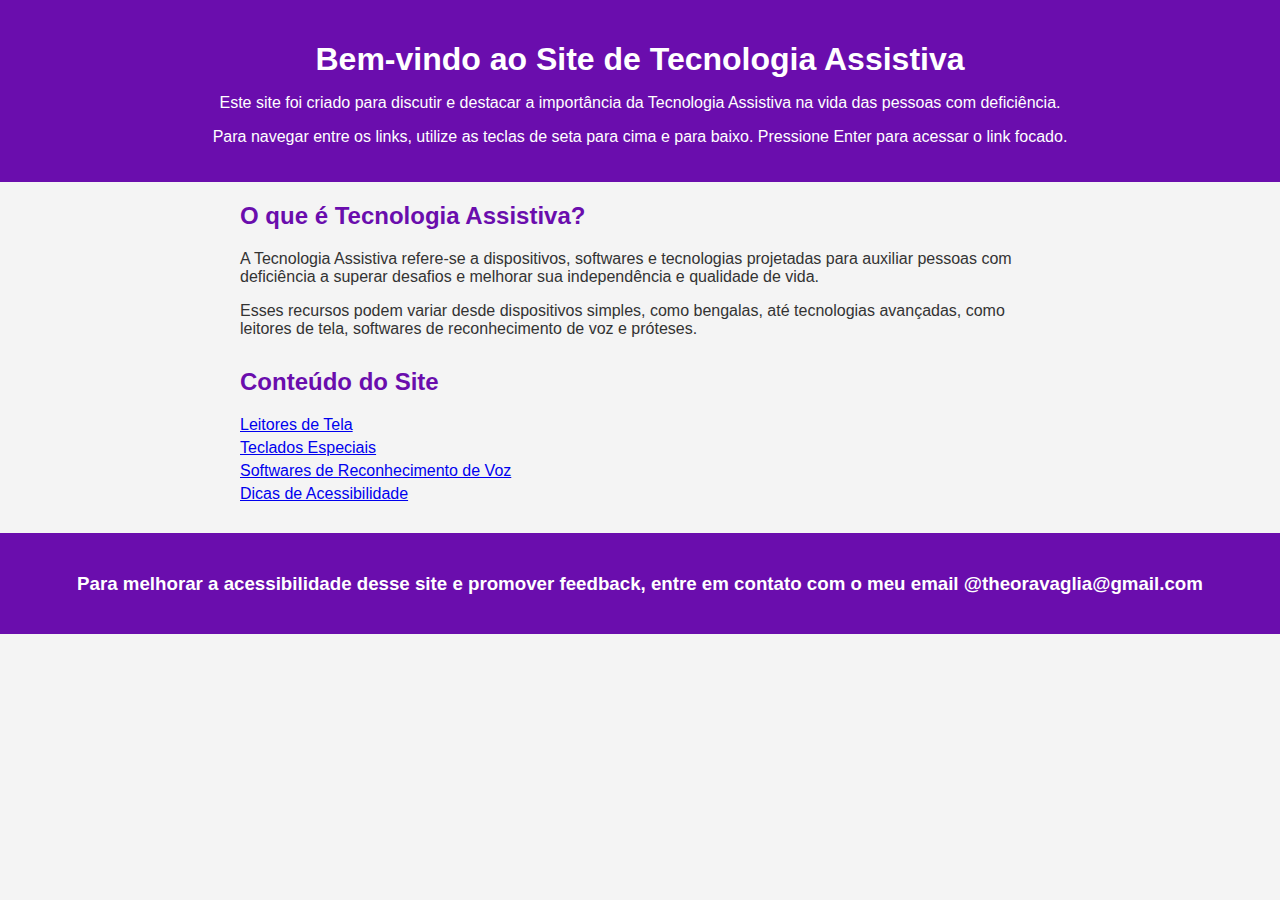
<file: index.html>
<!DOCTYPE html>
<html lang="pt-br">

<head>
    <meta charset="UTF-8">
    <title>Página inicial - Tecnologia Assistiva</title>
    <link rel="stylesheet" href="PáginaInicial_CSS.css">
</head>

<body>
<header>
    <h1>Bem-vindo ao Site de Tecnologia Assistiva</h1>
    <p>Este site foi criado para discutir e destacar a importância da Tecnologia Assistiva na vida das pessoas com deficiência.</p>
    <nav class="tutorial" aria-label="Instruções de navegação">
        <p>Para navegar entre os links, utilize as teclas de seta para cima e para baixo. Pressione Enter para acessar o link focado.</p>
    </nav>
</header>

<main>
    <section>
        <h2>O que é Tecnologia Assistiva?</h2>
        <p>A Tecnologia Assistiva refere-se a dispositivos, softwares e tecnologias projetadas para auxiliar pessoas com deficiência a superar desafios e melhorar sua independência e qualidade de vida.</p>
        <p>Esses recursos podem variar desde dispositivos simples, como bengalas, até tecnologias avançadas, como leitores de tela, softwares de reconhecimento de voz e próteses.</p>
    </section>

    <section>
        <h2>Conteúdo do Site</h2>
        <nav id="menu" role="navigation" aria-label="Menu principal">
            <ul>
                <li><a href="Leitores_de_Tela.html" role="menuitem">Leitores de Tela</a></li>
                <li><a href="Teclados_Especiais.html" role="menuitem">Teclados Especiais</a></li>
                <li><a href="SRV.html" role="menuitem">Softwares de Reconhecimento de Voz</a></li>
                <li><a href="Acessibilidade.html" role="menuitem">Dicas de Acessibilidade</a></li>
            </ul>
        </nav>
    </section>
</main>

<footer role="contentinfo">
    <h3>Para melhorar a acessibilidade desse site e promover feedback, entre em contato com o meu email @theoravaglia@gmail.com</h3>
</footer>

<script>
    const menuItems = document.querySelectorAll('#menu ul li a');
    let focusedIndex = 0;

    document.addEventListener('keydown', function(event) {
        if (event.code === 'ArrowDown') {
            focusedIndex = (focusedIndex + 1) % menuItems.length;
            menuItems[focusedIndex].focus();
            event.preventDefault();
        } else if (event.code === 'ArrowUp') {
            focusedIndex = (focusedIndex - 1 + menuItems.length) % menuItems.length;
            menuItems[focusedIndex].focus();
            event.preventDefault();
        } else if (event.code === 'Enter' || event.code === 'Space') {
            window.location.href = menuItems[focusedIndex].href;
        }
    });
</script>
</body>

</html>
</file>
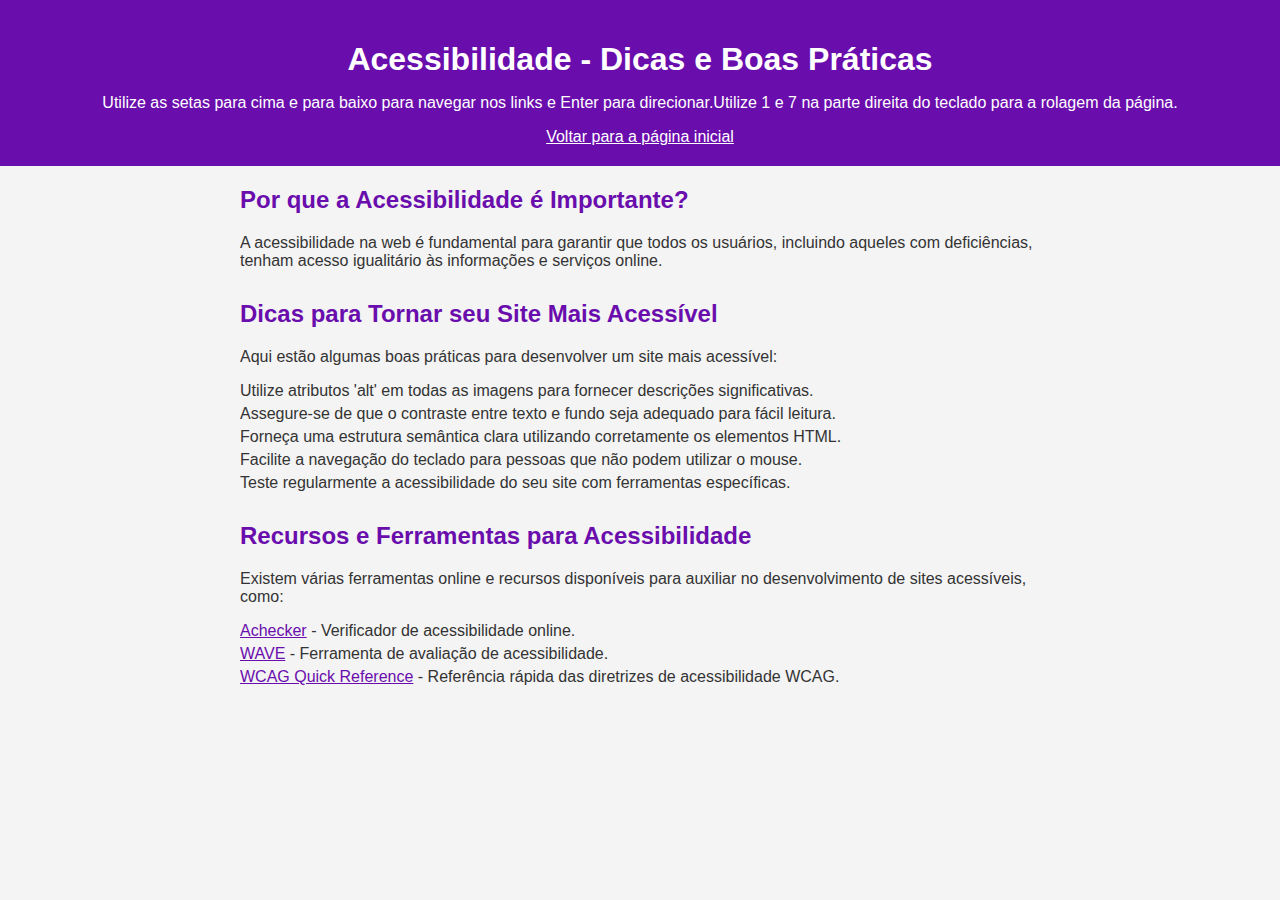
<file: Acessibilidade.html>
<!DOCTYPE html>
<html lang="pt-br">
<head>
  <meta charset="UTF-8">
  <title>Acessibilidade - Dicas e Boas Práticas</title>
  <link rel="stylesheet" href="Acessibilidade_CSS.css">
</head>
<body>
<header>
  <h1>Acessibilidade - Dicas e Boas Práticas</h1>
  <p>Utilize as setas para cima e para baixo para navegar nos links e Enter para direcionar.Utilize 1 e 7 na parte direita do teclado para a rolagem da página.</p>
  <a href="index.html" id="backToHome" tabindex="0">Voltar para a página inicial</a>
</header>

<main>
  <section>
    <h2>Por que a Acessibilidade é Importante?</h2>
    <p>A acessibilidade na web é fundamental para garantir que todos os usuários, incluindo aqueles com deficiências, tenham acesso igualitário às informações e serviços online.</p>
  </section>

  <section>
    <h2>Dicas para Tornar seu Site Mais Acessível</h2>
    <p>Aqui estão algumas boas práticas para desenvolver um site mais acessível:</p>
    <ul>
      <li>Utilize atributos 'alt' em todas as imagens para fornecer descrições significativas.</li>
      <li>Assegure-se de que o contraste entre texto e fundo seja adequado para fácil leitura.</li>
      <li>Forneça uma estrutura semântica clara utilizando corretamente os elementos HTML.</li>
      <li>Facilite a navegação do teclado para pessoas que não podem utilizar o mouse.</li>
      <li>Teste regularmente a acessibilidade do seu site com ferramentas específicas.</li>
    </ul>
  </section>

  <section>
    <h2>Recursos e Ferramentas para Acessibilidade</h2>
    <p>Existem várias ferramentas online e recursos disponíveis para auxiliar no desenvolvimento de sites acessíveis, como:</p>
    <ul id="accessibilityLinks">
      <li><a href="https://idrc.ocadu.ca" style="color: #6A0DAD;" target="_blank">Achecker</a> - Verificador de acessibilidade online.</li>
      <li><a href="https://wave.webaim.org/" style="color: #6A0DAD;" target="_blank">WAVE</a> - Ferramenta de avaliação de acessibilidade.</li>
      <li><a href="https://www.w3.org/WAI/WCAG21/quickref/" style="color: #6A0DAD;" target="_blank">WCAG Quick Reference</a> - Referência rápida das diretrizes de acessibilidade WCAG.</li>
    </ul>
  </section>
</main>

<script>
  const links = Array.from(document.querySelectorAll('#accessibilityLinks a, #backToHome'));

  let currentIndex = -1;

  window.addEventListener('keydown', function(event) {
    if (event.key === 'ArrowDown' || event.key === 'ArrowUp') {
      event.preventDefault();
      if (event.key === 'ArrowDown') {
        currentIndex = (currentIndex + 1) % links.length;
      } else {
        currentIndex = (currentIndex - 1 + links.length) % links.length;
      }
      links[currentIndex].focus();
    } else if (event.key === 'Enter' && currentIndex >= 0) {
      window.location.href = links[currentIndex].href;
    }
  });
</script>

</body>
</html>
</file>
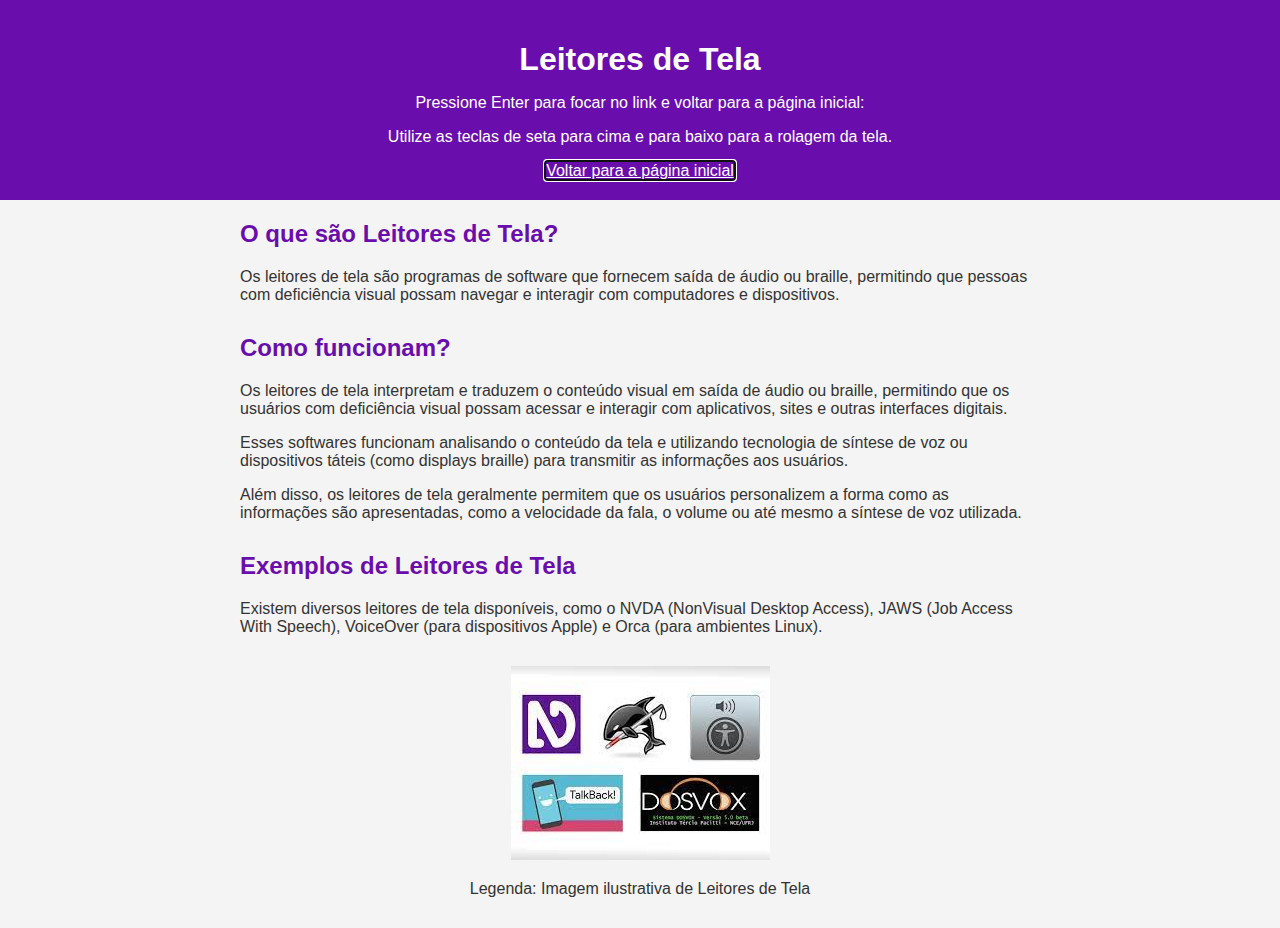
<file: Leitores_de_Tela.html>
<!DOCTYPE html>
<html lang="pt-br">
<head>
    <meta charset="UTF-8">
    <title>Leitores de Tela</title>
    <link rel="stylesheet" href="Leitores_de_Tela_CSS.css">
</head>
<body>
<header>
    <h1>Leitores de Tela</h1>
    <p>Pressione Enter para focar no link e voltar para a página inicial:</p>
    <p>Utilize as teclas de seta para cima e para baixo para a rolagem da tela.</p>
    <a href="index.html" id="backToHome" tabindex="0">Voltar para a página inicial</a>
</header>

<main>
    <section>
        <!-- Conteúdo sobre Leitores de Tela -->
        <h2>O que são Leitores de Tela?</h2>
        <p>Os leitores de tela são programas de software que fornecem saída de áudio ou braille, permitindo que pessoas com deficiência visual possam navegar e interagir com computadores e dispositivos.</p>
    </section>

    <section>
        <h2>Como funcionam?</h2>
        <p>Os leitores de tela interpretam e traduzem o conteúdo visual em saída de áudio ou braille, permitindo que os usuários com deficiência visual possam acessar e interagir com aplicativos, sites e outras interfaces digitais.</p>
        <p>Esses softwares funcionam analisando o conteúdo da tela e utilizando tecnologia de síntese de voz ou dispositivos táteis (como displays braille) para transmitir as informações aos usuários.</p>
        <p>Além disso, os leitores de tela geralmente permitem que os usuários personalizem a forma como as informações são apresentadas, como a velocidade da fala, o volume ou até mesmo a síntese de voz utilizada.</p>
    </section>

    <section>
        <h2>Exemplos de Leitores de Tela</h2>
        <p>Existem diversos leitores de tela disponíveis, como o NVDA (NonVisual Desktop Access), JAWS (Job Access With Speech), VoiceOver (para dispositivos Apple) e Orca (para ambientes Linux).</p>
    </section>

    <section>
        <!-- Adição da imagem com texto alternativo -->
        <div style="text-align: center;">
            <img src="images/SL.jpg" alt="Leitores de Tela" aria-label="Imagem ilustrativa de Leitores de Tela">
            <p>Legenda: Imagem ilustrativa de Leitores de Tela</p>
        </div>
    </section>
</main>

<script>
    // Adicionando foco ao link para voltar à página inicial
    const backToHomeLink = document.getElementById('backToHome');
    backToHomeLink.addEventListener('keydown', function(event) {
        if (event.code === 'Enter' || event.code === 'Space') {
            window.location.href = this.href;
        }
    });

    // Adicionando foco no link ao carregar a página
    window.addEventListener('DOMContentLoaded', function() {
        backToHomeLink.focus();
    });
</script>
</body>
</html>
</file>
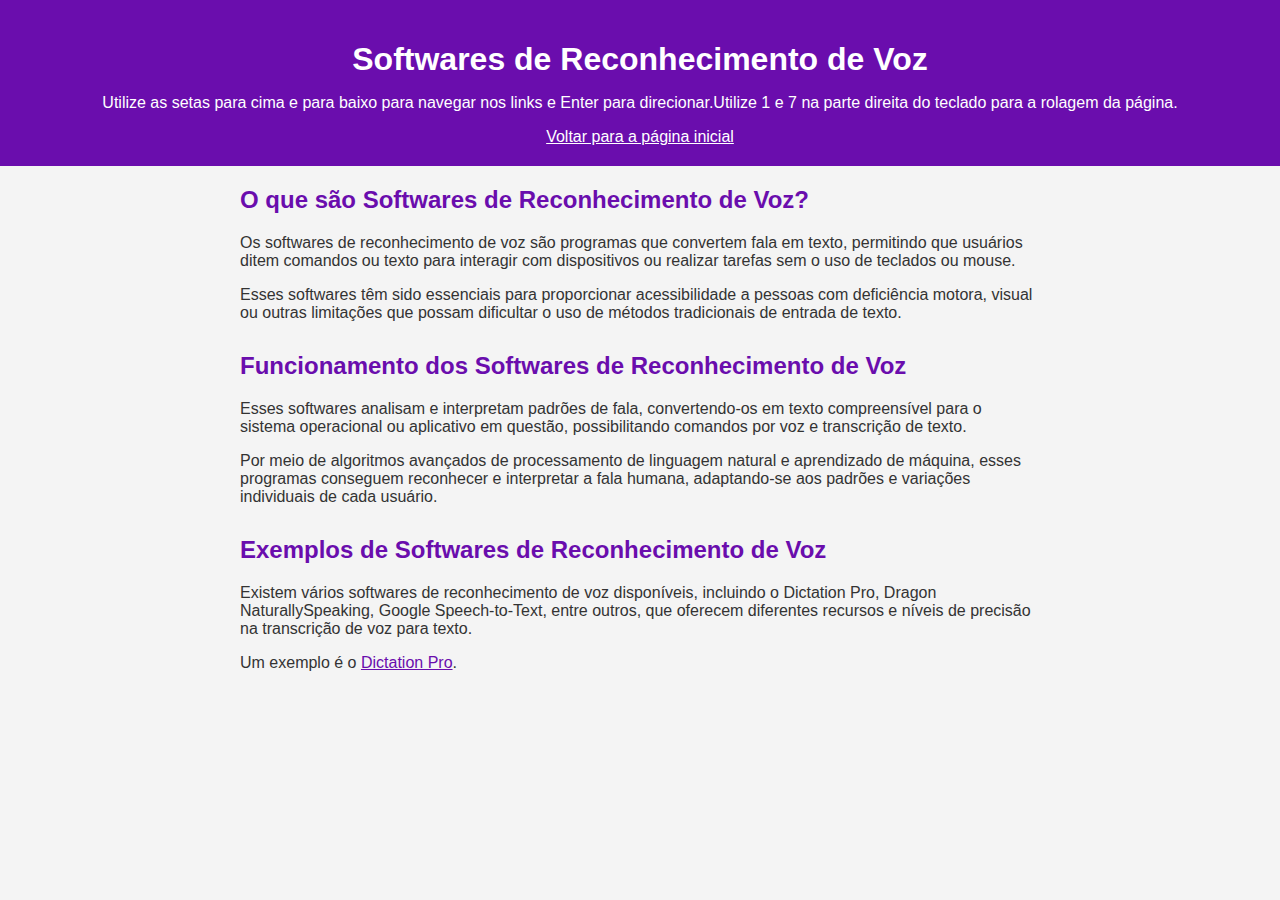
<file: SRV.html>
<!DOCTYPE html>
<html lang="pt-br">
<head>
  <meta charset="UTF-8">
  <title>Softwares de Reconhecimento de Voz</title>
  <link rel="stylesheet" href="Leitores_de_Tela_CSS.css">
</head>
<body>
<header>
  <h1>Softwares de Reconhecimento de Voz</h1>
  <p>Utilize as setas para cima e para baixo para navegar nos links e Enter para direcionar.Utilize 1 e 7 na parte direita do teclado para a rolagem da página.</p>
  <a href="index.html" id="backToHome" tabindex="0">Voltar para a página inicial</a>
</header>

<main>
  <section>
    <h2>O que são Softwares de Reconhecimento de Voz?</h2>
    <p>Os softwares de reconhecimento de voz são programas que convertem fala em texto, permitindo que usuários ditem comandos ou texto para interagir com dispositivos ou realizar tarefas sem o uso de teclados ou mouse.</p>
    <p>Esses softwares têm sido essenciais para proporcionar acessibilidade a pessoas com deficiência motora, visual ou outras limitações que possam dificultar o uso de métodos tradicionais de entrada de texto.</p>
  </section>

  <section>
    <h2>Funcionamento dos Softwares de Reconhecimento de Voz</h2>
    <p>Esses softwares analisam e interpretam padrões de fala, convertendo-os em texto compreensível para o sistema operacional ou aplicativo em questão, possibilitando comandos por voz e transcrição de texto.</p>
    <p>Por meio de algoritmos avançados de processamento de linguagem natural e aprendizado de máquina, esses programas conseguem reconhecer e interpretar a fala humana, adaptando-se aos padrões e variações individuais de cada usuário.</p>
  </section>

  <section>
    <h2>Exemplos de Softwares de Reconhecimento de Voz</h2>
    <p>Existem vários softwares de reconhecimento de voz disponíveis, incluindo o Dictation Pro, Dragon NaturallySpeaking, Google Speech-to-Text, entre outros, que oferecem diferentes recursos e níveis de precisão na transcrição de voz para texto.</p>
    <p>Um exemplo é o <a href="https://www.deskshare.com/speech-to-text-software.aspx" target="_blank" rel="noopener noreferrer" style="color: #6A0DAD;">Dictation Pro</a>.</p>
  </section>
</main>

<script>
  const links = Array.from(document.querySelectorAll('a'));

  let currentIndex = -1;

  window.addEventListener('keydown', function(event) {
    if (event.key === 'ArrowDown' || event.key === 'ArrowUp') {
      event.preventDefault();
      if (event.key === 'ArrowDown') {
        currentIndex = (currentIndex + 1) % links.length;
      } else {
        currentIndex = (currentIndex - 1 + links.length) % links.length;
      }
      links[currentIndex].focus();
    } else if (event.key === 'Enter' && currentIndex >= 0) {
      window.location.href = links[currentIndex].href;
    }
  });
</script>

</body>
</html>
</file>
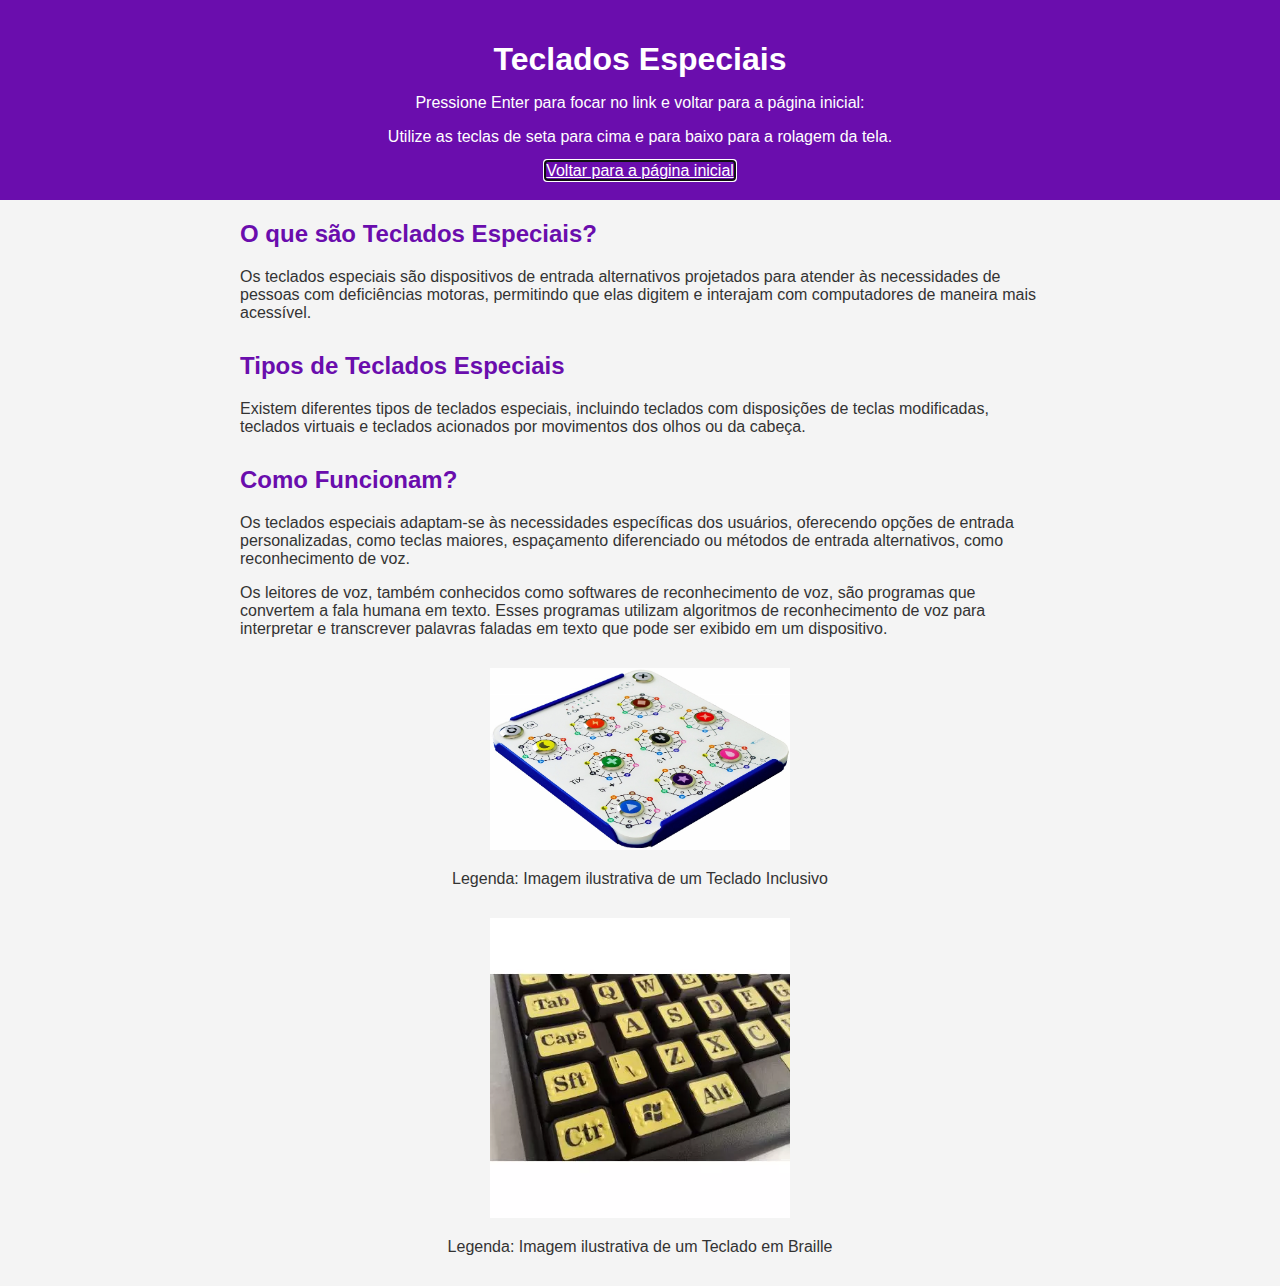
<file: Teclados_Especiais.html>
<!DOCTYPE html>
<html lang="pt-br">
<head>
    <meta charset="UTF-8">
    <title>Teclados Especiais</title>
    <link rel="stylesheet" href="Teclados_Especiais_CSS.css">
</head>
<body>
<header>
    <h1>Teclados Especiais</h1>
    <p>Pressione Enter para focar no link e voltar para a página inicial:</p>
    <p>Utilize as teclas de seta para cima e para baixo para a rolagem da tela.</p>
    <a href="index.html" id="backToHome" tabindex="0">Voltar para a página inicial</a>
</header>

<main>
    <section>
        <h2>O que são Teclados Especiais?</h2>
        <p>Os teclados especiais são dispositivos de entrada alternativos projetados para atender às necessidades de pessoas com deficiências motoras, permitindo que elas digitem e interajam com computadores de maneira mais acessível.</p>
    </section>

    <section>
        <h2>Tipos de Teclados Especiais</h2>
        <p>Existem diferentes tipos de teclados especiais, incluindo teclados com disposições de teclas modificadas, teclados virtuais e teclados acionados por movimentos dos olhos ou da cabeça.</p>
    </section>

    <section>
        <h2>Como Funcionam?</h2>
        <p>Os teclados especiais adaptam-se às necessidades específicas dos usuários, oferecendo opções de entrada personalizadas, como teclas maiores, espaçamento diferenciado ou métodos de entrada alternativos, como reconhecimento de voz.</p>
        <p>Os leitores de voz, também conhecidos como softwares de reconhecimento de voz, são programas que convertem a fala humana em texto. Esses programas utilizam algoritmos de reconhecimento de voz para interpretar e transcrever palavras faladas em texto que pode ser exibido em um dispositivo.</p>
    </section>

    <section>
        <!-- Imagem do teclado inclusivo -->
        <div style="text-align: center;">
            <img src="images/teclado1.jpg" alt="Teclado Inclusivo" aria-label="Imagem de um Teclado Inclusivo">
            <p>Legenda: Imagem ilustrativa de um Teclado Inclusivo</p>
        </div>
    </section>

    <section>
        <!-- Imagem do teclado em Braille -->
        <div style="text-align: center;">
            <img src="images/tecladobraile.webp" alt="Teclado em Braille" aria-label="Imagem de um Teclado em Braille">
            <p>Legenda: Imagem ilustrativa de um Teclado em Braille</p>
        </div>
    </section>
</main>

<script>
    // Adicionando foco ao link para voltar à página inicial
    const backToHomeLink = document.getElementById('backToHome');
    backToHomeLink.addEventListener('keydown', function(event) {
        if (event.code === 'Enter' || event.code === 'Space') {
            window.location.href = this.href;
        }
    });

    // Adicionando foco no link ao carregar a página
    window.addEventListener('DOMContentLoaded', function() {
        backToHomeLink.focus();
    });
</script>
</body>
</html>
</file>
<file: PáginaInicial_CSS.css>
body {
    font-family: Arial, sans-serif;
    margin: 0;
    padding: 0;
    background-color: #f4f4f4;
    color: #333;
}

header {
    background-color: #6A0DAD;
    color: white;
    text-align: center;
    padding: 20px;
}

h1 {
    margin-bottom: 10px;
}

main {
    max-width: 800px;
    margin: 20px auto;
    padding: 0 20px;
}

section {
    margin-bottom: 30px;
}

h2 {
    color: #6A0DAD; /* Roxo */
}

ul {
    list-style-type: none;
    padding: 0;
}

li {
    margin-bottom: 5px;
}


footer {
    text-align: center;
    padding: 20px;
    background-color: #6A0DAD;
    color: white;
}

h3 {
    margin-top: 20px;
}
</file>
<file: Acessibilidade_CSS.css>
body {
    font-family: Arial, sans-serif;
    margin: 0;
    padding: 0;
    background-color: #f4f4f4;
    color: #333;
}

header {
    background-color: #6A0DAD;
    color: white;
    text-align: center;
    padding: 20px;
}

h1 {
    margin-bottom: 10px;
}

main {
    max-width: 800px;
    margin: 20px auto;
    padding: 0 20px;
}

section {
    margin-bottom: 30px;
}

h2 {
    color: #6A0DAD; /* Roxo */
}

ul {
    list-style-type: none;
    padding: 0;
}

li {
    margin-bottom: 5px;
}

a {
    color: white;
}


footer {
    text-align: center;
    padding: 20px;
    background-color: #6A0DAD;
    color: white;
}

h3 {
    margin-top: 1000px;
}
</file>
<file: Leitores_de_Tela_CSS.css>
body {
    font-family: Arial, sans-serif;
    margin: 0;
    padding: 0;
    background-color: #f4f4f4;
    color: #333;
}

header {
    background-color: #6A0DAD;
    color: white;
    text-align: center;
    padding: 20px;
}

h1 {
    margin-bottom: 10px;
}

main {
    max-width: 800px;
    margin: 20px auto;
    padding: 0 20px;
}

section {
    margin-bottom: 30px;
}

h2 {
    color: #6A0DAD; /* Roxo */
}

ul {
    list-style-type: none;
    padding: 0;
}

li {
    margin-bottom: 5px;
}

footer {
    text-align: center;
    padding: 20px;
    background-color: #6A0DAD;
    color: white;
}

h3 {
    margin-top: 1000px;
}

a {
    color: white;
}
</file>
<file: Teclados_Especiais_CSS.css>
body {
    font-family: Arial, sans-serif;
    margin: 0;
    padding: 0;
    background-color: #f4f4f4;
    color: #333;
}

header {
    background-color: #6A0DAD;
    color: white;
    text-align: center;
    padding: 20px;
}

h1 {
    margin-bottom: 10px;
}

main {
    max-width: 800px;
    margin: 20px auto;
    padding: 0 20px;
}

section {
    margin-bottom: 30px;
}

h2 {
    color: #6A0DAD; /* Roxo */
}

ul {
    list-style-type: none;
    padding: 0;
}

li {
    margin-bottom: 5px;
}

a {
    color: white;
}

footer {
    text-align: center;
    padding: 20px;
    background-color: #6A0DAD;
    color: white;
}

h3 {
    margin-top: 1000px;
}

img {
    width: 300px;
    height: auto;
}
</file>
